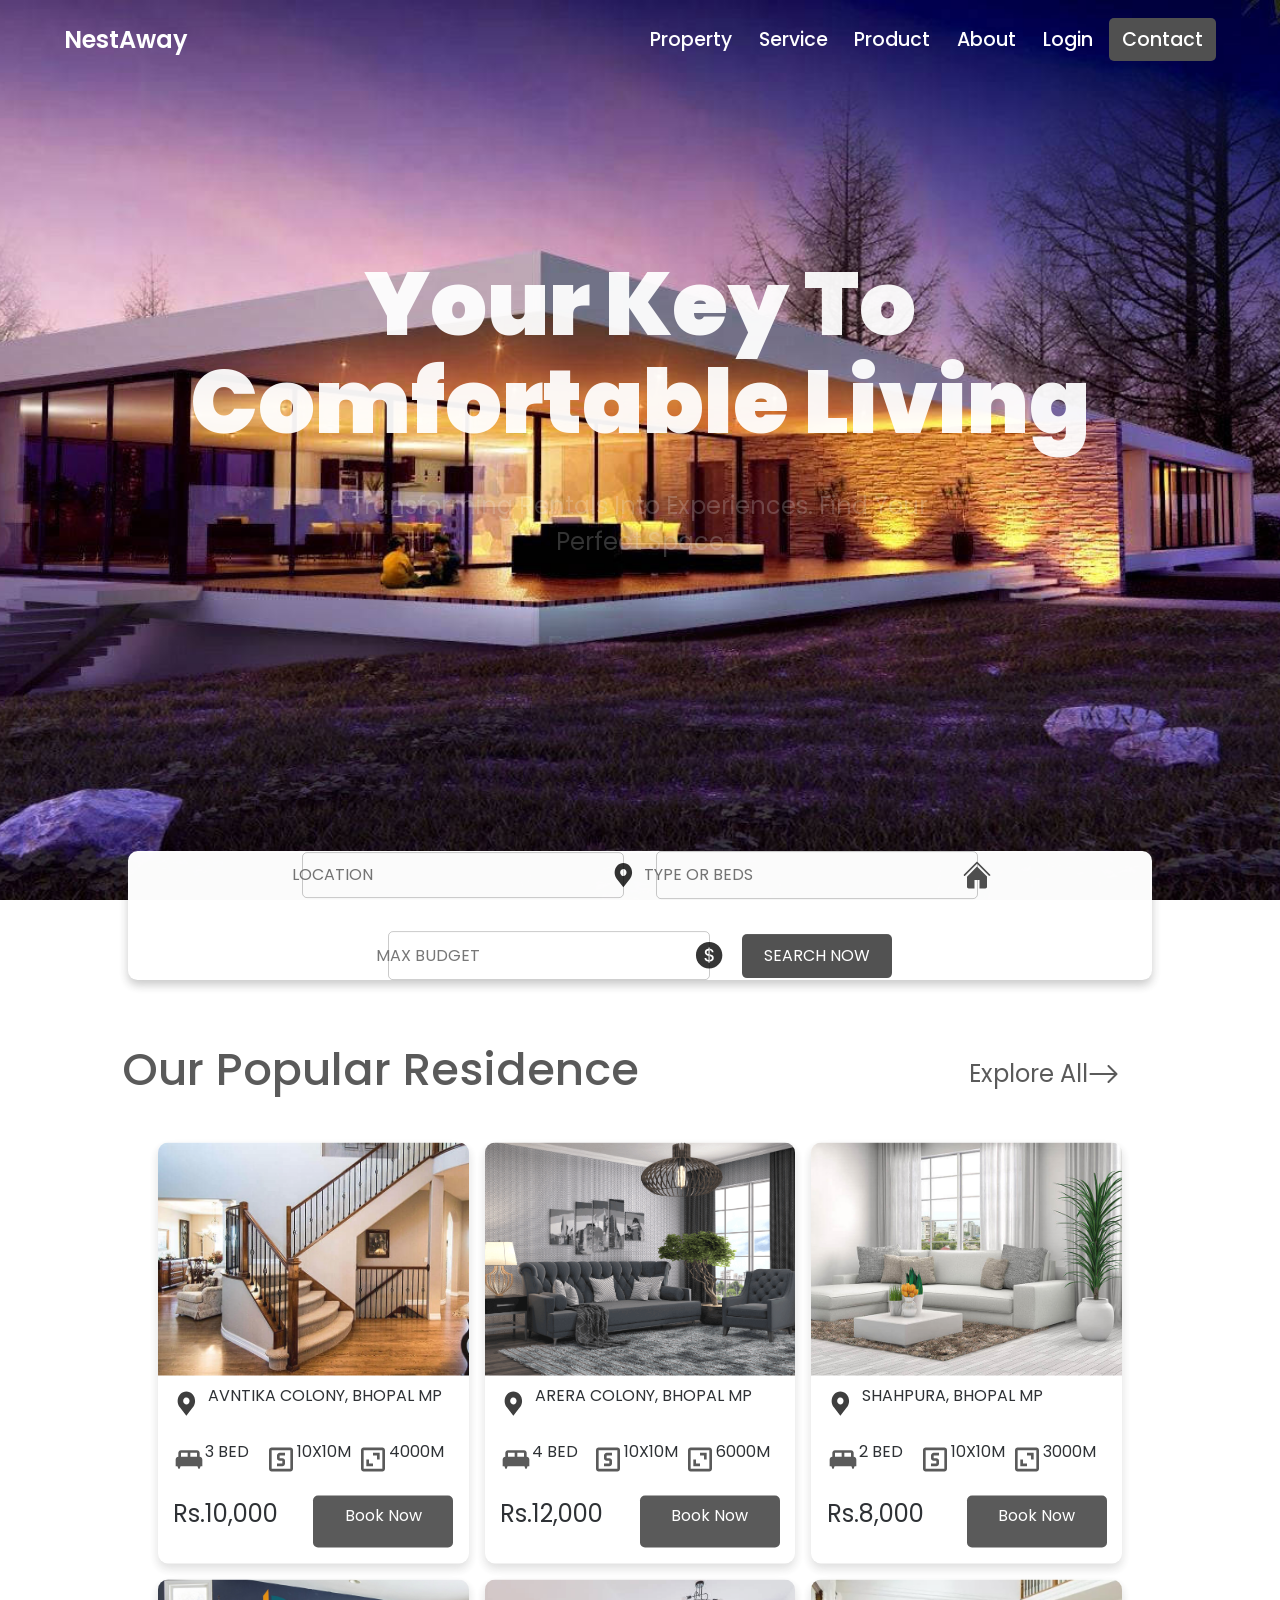
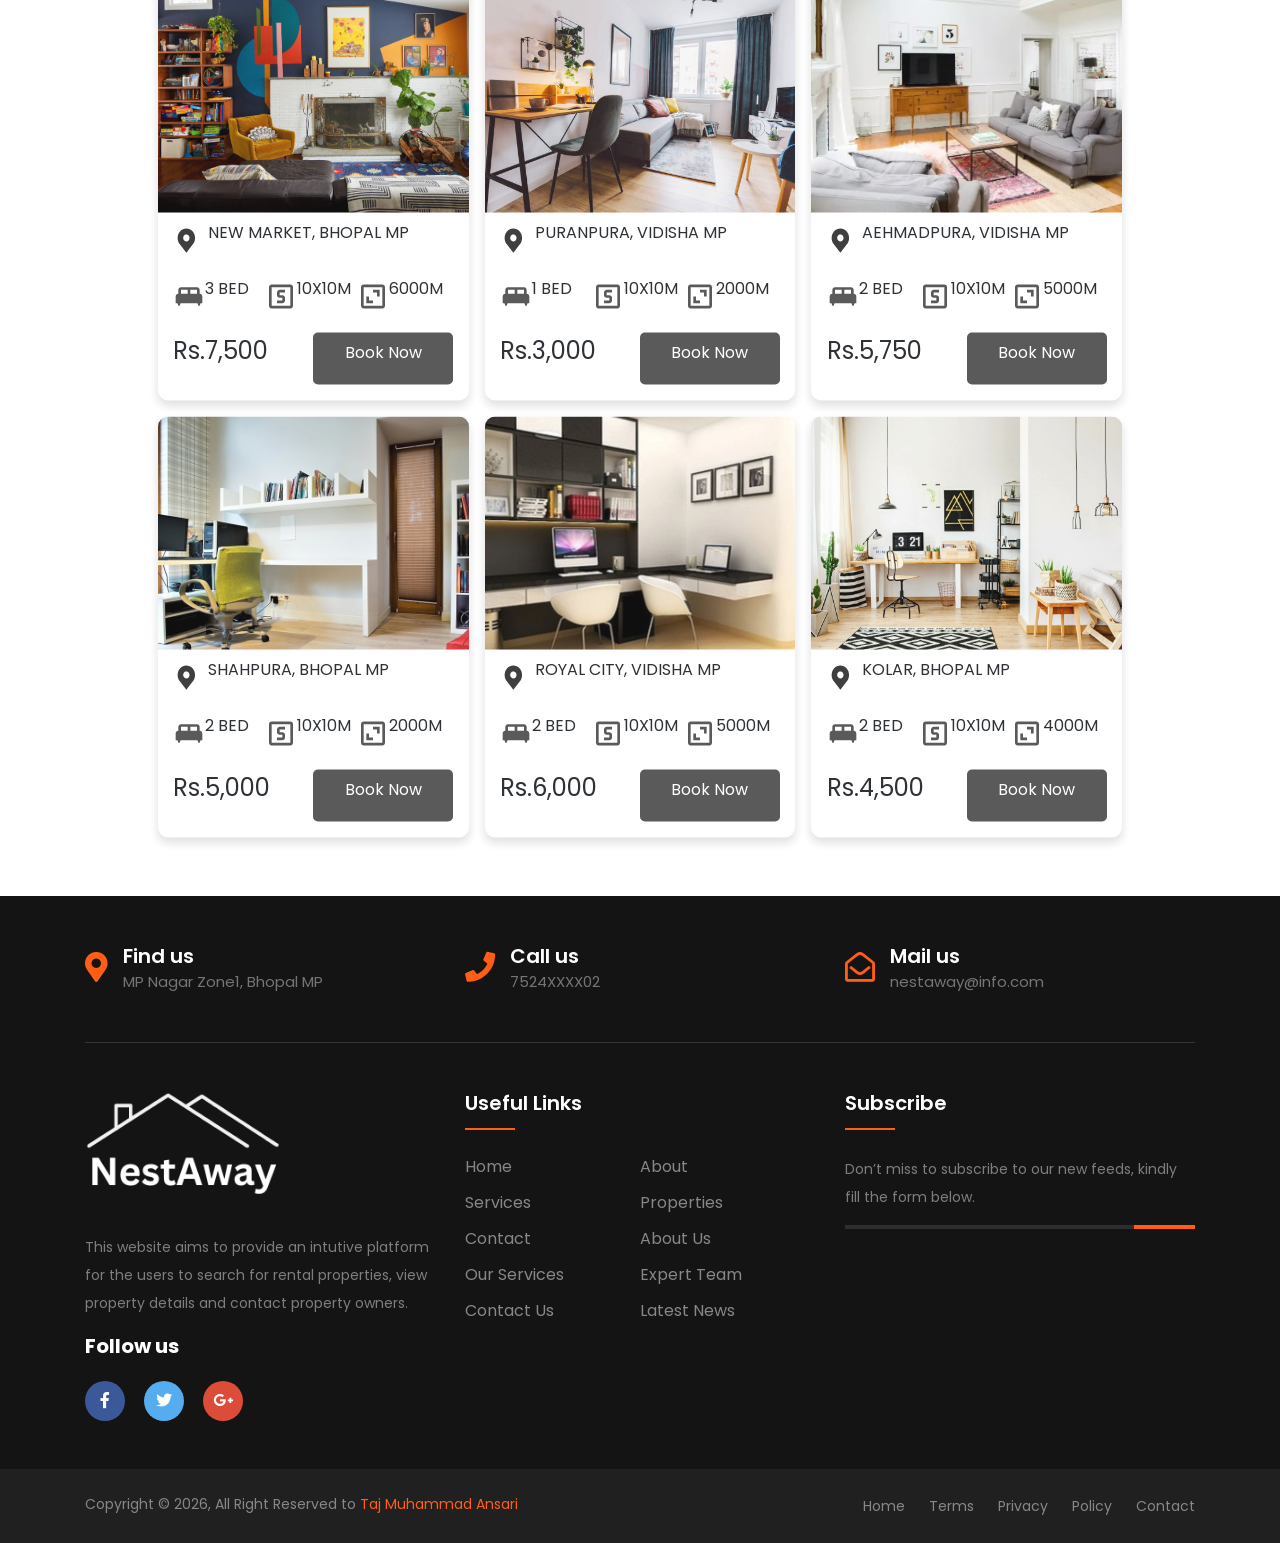
<file: index.html>
<!DOCTYPE html>
<html lang="en">

<head>
    <meta charset="UTF-8">
    <meta http-equiv="X-UA-Compatible" content="IE=edge">
    <meta name="viewport" content="width=device-width, initial-scale=1.0">
    <title>NestAway Home Rent</title>
    <link rel="icon" href="./images/NESTAWAY.png">
    <!-- custom css link  -->
	<link rel="stylesheet" href="https://maxcdn.bootstrapcdn.com/bootstrap/4.1.3/css/bootstrap.min.css">
	<link rel="stylesheet" href="https://use.fontawesome.com/releases/v5.6.3/css/all.css" integrity="sha384-UHRtZLI+pbxtHCWp1t77Bi1L4ZtiqrqD80Kn4Z8NTSRyMA2Fd33n5dQ8lWUE00s/" crossorigin="anonymous">
	
    <link rel="stylesheet" href="./style.css">
    <link rel="stylesheet" href="./media.css">
    <!-- custom css link  -->
</head>

<body>
    <!-- navbar  -->
    <nav class="navbar">
        <div class="container1">
            <div class="logo">
                NestAway
            </div>

            <ul class="nav-list ">
                <li><a href="#product" class="list-item">Property</a></li>
                <li><a href="#product" class="list-item">Service</a></li>
                <li><a href="#product" class="list-item">Product</a></li>
                <li><a href="#aboutus" class="list-item">About</a></li>
                <li><a href="./login.html" class="list-item login ">Login</a>
                <li><a href="#contact" class="list-item contact ">Contact</a>
                </li>
            </ul>

            <div class="mobile-menu" onclick="showMenu()">
                <div class="line line1 "></div>
                <div class="line line2 "></div>
                <div class="line line3 "></div>
            </div>
        </div>
    </nav>
    <!-- navbar  -->

    <!-- header  -->
    <section class="header">
        <div class="container">
            <div class="header-info">
                <h1 class="header-headline">your key to comfortable living </h1>
                <p class="header-subtitle">
                     transforming rentals into experiences.
                           find your perfect space
                </p>

                <a href="#product" class="cta">Explore Now</a>
            </div>
        </div>
    </section>
    <!-- header  -->

    <!-- search box -->
    <form id="propertySearchForm">
        <div class="container">
            <div class="input">
                <input id="locationSearch" type="text" placeholder="location" aria-label="Search by location">
                <img src="./images/location.svg" alt="">
            </div>
            <div class="input">
                <input id="typeSearch" type="text" placeholder="type or beds" aria-label="Search by property type or beds">
                <img src="./images/home1.svg" alt="" id="">
            </div>
            <div class="input">
                <input id="budgetSearch" type="number" min="0" placeholder="max budget" aria-label="Maximum budget">
                <img src="./images/money.svg" alt="">
            </div>
            <div class="input search">
                <input type="submit" value="search now">

            </div>
        </div>
    </form>
    <!-- search box -->

    <!-- product  -->
    <section id="product">
        <div class="product-info">
            <h2 class="product-title">
                our Popular Residence
            </h2>

            <a href="#product" class="product-btn">
                Explore All
                <img src="./images/arrow.svg" alt="">
            </a>
        </div>
        <div class="container">
            <div class="product-card">
                <img src="./images/property-3.jpg" alt="" class="product-img" >
                <div class="card-info">

                    <div class="card-info-content">
                        <img src="./images/location.svg" alt="">
                        <p class="loaction-name">avntika colony, bhopal MP</p>
                    </div>
                    <div class="card-info-content">
                        <div class="content">
                            <img src="./images/bed.svg" alt="">
                            <p>3 Bed</p>
                        </div>
                        <div class="content">
                            <img src="./images/size.svg" alt="">
                            <p>10x10m</p>
                        </div>
                        <div class="content">
                            <img src="./images/area.svg" alt="">
                            <p>4000M</p>
                        </div>
                    </div>
                    <div class="price">
                        <p>Rs.10000</p>
                        <a href="./inform.html" class="booking-btn">Book Now</a>
                    </div>

                </div>
            </div>
            <div class="product-card">
                <img src="./images/blog-1.png" alt="" class="product-img" width="400px">
                <div class="card-info">

                    <div class="card-info-content">
                        <img src="./images/location.svg" alt="">
                        <p class="loaction-name">arera colony, bhopal MP</p>
                    </div>
                    <div class="card-info-content">
                        <div class="content">
                            <img src="./images/bed.svg" alt="">
                            <p>4 Bed</p>
                        </div>
                        <div class="content">
                            <img src="./images/size.svg" alt="">
                            <p>10x10m</p>
                        </div>
                        <div class="content">
                            <img src="./images/area.svg" alt="">
                            <p>6000M</p>
                        </div>
                    </div>
                    <div class="price">
                        <p>Rs.12000</p>
                        <a href="./inform.html" class="booking-btn">Book Now</a>
                    </div>

                </div>
            </div>
           
            <div class="product-card">
                <img src="./images/about-banner-2.jpg" alt="" class="product-img">
                <div class="card-info">

                    <div class="card-info-content">
                        <img src="./images/location.svg" alt=""> 
                        <p class="loaction-name">shahpura, bhopal MP
                    </div>
                    <div class="card-info-content">
                        <div class="content">
                            <img src="./images/bed.svg" alt="">
                            <p>2 Bed</p>
                        </div>
                        <div class="content">
                            <img src="./images/size.svg" alt="">
                            <p>10x10m</p>
                        </div>
                        <div class="content">
                            <img src="./images/area.svg" alt="">
                            <p>3000M</p>
                        </div>
                    </div>
                    <div class="price">
                        <p>Rs.8000</p>
                        <a href="./inform.html" class="booking-btn">Book Now</a>
                    </div>

                </div>
            </div>
            <div class="product-card">
                <img src="./images/rooms2.jpg" alt="" class="product-img">
                <div class="card-info">

                    <div class="card-info-content">
                        <img src="./images/location.svg" alt="">
                        <p class="loaction-name">New Market, Bhopal MP</p>
                    </div>
                    <div class="card-info-content">
                        <div class="content">
                            <img src="./images/bed.svg" alt="">
                            <p>3 Bed</p>
                        </div>
                        <div class="content">
                            <img src="./images/size.svg" alt="">
                            <p>10x10m</p>
                        </div>
                        <div class="content">
                            <img src="./images/area.svg" alt="">
                            <p>6000M</p>
                        </div>
                    </div>
                    <div class="price">
                        <p>Rs.7500</p>
                        <a href="./inform.html" class="booking-btn">Book Now</a>
                    </div>

                </div>
            </div>
            <div class="product-card">
                <img src="./images/room1.jpg" alt="" class="product-img">
                <div class="card-info">

                    <div class="card-info-content">
                        <img src="./images/location.svg" alt="">
                        <p class="loaction-name">puranpura, vidisha MP</p>
                    </div>
                    <div class="card-info-content">
                        <div class="content">
                            <img src="./images/bed.svg" alt="">
                            <p>1 Bed</p>
                        </div>
                        <div class="content">
                            <img src="./images/size.svg" alt="">
                            <p>10x10m</p>
                        </div>
                        <div class="content">
                            <img src="./images/area.svg" alt="">
                            <p>2000M</p>
                        </div>
                    </div>
                    <div class="price">
                        <p>Rs.3000</p>
                        <a href="./inform.html" class="booking-btn">Book Now</a>
                    </div>

                </div>
            </div>
            <div class="product-card">
                <img src="./images/family-room.jpg" alt="" class="product-img" >
                <div class="card-info">

                    <div class="card-info-content">
                        <img src="./images/location.svg" alt="">
                        <p class="loaction-name">aehmadpura, vidisha MP</p>
                    </div>
                    <div class="card-info-content">
                        <div class="content">
                            <img src="./images/bed.svg" alt="">
                            <p>2 Bed</p>
                        </div>
                        <div class="content">
                            <img src="./images/size.svg" alt="">
                            <p>10x10m</p>
                        </div>
                        <div class="content">
                            <img src="./images/area.svg" alt="">
                            <p>5000M</p>
                        </div>
                    </div>
                    <div class="price">
                        <p>Rs.5750</p>
                        <a href="./inform.html" class="booking-btn">Book Now</a>
                    </div>

                </div>
            </div>
            <div class="product-card">
                <img src="./images/sroom.jpg" alt="" class="product-img">
                <div class="card-info">

                    <div class="card-info-content">
                        <img src="./images/location.svg" alt="">
                        <p class="loaction-name">Shahpura, Bhopal MP</p>
                    </div>
                    <div class="card-info-content">
                        <div class="content">
                            <img src="./images/bed.svg" alt="">
                            <p>2 Bed</p>
                        </div>
                        <div class="content">
                            <img src="./images/size.svg" alt="">
                            <p>10x10m</p>
                        </div>
                        <div class="content">
                            <img src="./images/area.svg" alt="">
                            <p>2000M</p>
                        </div>
                    </div>
                    <div class="price">
                        <p>Rs.5000</p>
                        <a href="./inform.html" class="booking-btn">Book Now</a>
                    </div>

                </div>
            </div>
            <div class="product-card">
                <img src="./images/sroom1.jpg" alt="" class="product-img" width="400px">
                <div class="card-info">

                    <div class="card-info-content">
                        <img src="./images/location.svg" alt="">
                        <p class="loaction-name">Royal City, Vidisha MP</p>
                    </div>
                    <div class="card-info-content">
                        <div class="content">
                            <img src="./images/bed.svg" alt="">
                            <p>2 Bed</p>
                        </div>
                        <div class="content">
                            <img src="./images/size.svg" alt="">
                            <p>10x10m</p>
                        </div>
                        <div class="content">
                            <img src="./images/area.svg" alt="">
                            <p>5000M</p>
                        </div>
                    </div>
                    <div class="price">
                        <p>Rs.6000</p>
                        <a href="./inform.html" class="booking-btn">Book Now</a>
                    </div>

                </div>
            </div>
            <div class="product-card">
                <img src="./images/sroom4.jpg" alt="" class="product-img" >
                <div class="card-info">

                    <div class="card-info-content">
                        <img src="./images/location.svg" alt="">
                        <p class="loaction-name">Kolar, Bhopal MP</p>
                    </div>
                    <div class="card-info-content">
                        <div class="content">
                            <img src="./images/bed.svg" alt="">
                            <p>2 Bed</p>
                        </div>
                        <div class="content">
                            <img src="./images/size.svg" alt="">
                            <p>10x10m</p>
                        </div>
                        <div class="content">
                            <img src="./images/area.svg" alt="">
                            <p>4000M</p>
                        </div>
                    </div>
                    <div class="price">
                        <p>Rs.4500</p>
                        <a href="./inform.html" class="booking-btn">Book Now</a>
                    </div>

                </div>
            </div>
        </div>

        
    </section>

	<footer class="footer-section" id="contact">
        <div class="container">
            <div class="footer-cta pt-5 pb-5">
                <div class="row">
                    <div class="col-xl-4 col-md-4 mb-30">
                        <div class="single-cta">
                            <i class="fas fa-map-marker-alt"></i>
                            <div class="cta-text">
                                <h4>Find us</h4>
                                <span>MP Nagar Zone1, Bhopal MP</span>
                            </div>
                        </div>
                    </div>
                    <div class="col-xl-4 col-md-4 mb-30">
                        <div class="single-cta">
                            <i class="fas fa-phone"></i>
                            <div class="cta-text">
                                <h4>Call us</h4>
                                <span>7524XXXX02</span>
                            </div>
                        </div>
                    </div>
                    <div class="col-xl-4 col-md-4 mb-30">
                        <div class="single-cta">
                            <i class="far fa-envelope-open"></i>
                            <div class="cta-text">
                                <h4>Mail us</h4>
                                <span>nestaway@info.com</span>
                            </div>
                        </div>
                    </div>
                </div>
            </div>
            <div class="footer-content pt-5 pb-5">
                <div class="row">
                    <div class="col-xl-4 col-lg-4 mb-50">
                        <div class="footer-widget">
                            <div class="footer-logo">
                                <a href="index.html"><img src="./images/NESTAWAY.png" class="img-fluid" alt="logo" width="300px"></a>
                            </div>
                            <div class="footer-text">
                                <p>This website aims to provide an intutive platform for the users to search for rental properties, 
								view property details and contact property owners.</p>
                            </div>
                            <div class="footer-social-icon">
                                <span>Follow us</span>
                                <a href="#"><i class="fab fa-facebook-f facebook-bg"></i></a>
                                <a href="#"><i class="fab fa-twitter twitter-bg"></i></a>
                                <a href="#"><i class="fab fa-google-plus-g google-bg"></i></a>
                            </div>
                        </div>
                    </div>
                    <div class="col-xl-4 col-lg-4 col-md-6 mb-30">
                        <div class="footer-widget">
                            <div class="footer-widget-heading">
                                <h3>Useful Links</h3>
                            </div>
                            <ul>
                                <li><a href="./index.html">Home</a></li>
                                <li><a href="#aboutus">About</a></li>
                                <li><a href="#product">Services</a></li>
                                <li><a href="#product">Properties</a></li>
                                <li><a href="#contact">Contact</a></li>
                                <li><a href="#aboutus">About us</a></li>
                                <li><a href="#product">Our Services</a></li>
                                <li><a href="#">Expert Team</a></li>
                                <li><a href="#contact">Contact us</a></li>
                                <li><a href="#">Latest News</a></li>
                            </ul>
                        </div>
                    </div>
                    <div class="col-xl-4 col-lg-4 col-md-6 mb-50">
                        <div class="footer-widget">
                            <div class="footer-widget-heading">
                                <h3>Subscribe</h3>
                            </div>
                            <div class="footer-text mb-25">
                                <p>Don’t miss to subscribe to our new feeds, kindly fill the form below.</p>
                            </div>
                            <div class="subscribe-form">
                                <form id="subscribeForm">
                                    <input id="subscribeEmail" type="email" placeholder="Email Address" required>
                                    <button><i class="fab fa-telegram-plane"></i></button>
                                </form>
                            </div>
                        </div>
                    </div>
                </div>
            </div>
        </div>
        <div class="copyright-area">
            <div class="container">
                <div class="row">
                    <div class="col-xl-6 col-lg-6 text-center text-lg-left">
                        <div class="copyright-text">
                            <p>Copyright &copy; 2026, All Right Reserved to <a href="https://github.com/Tajmuhammad08">Taj Muhammad Ansari</a></p>
                        </div>
                    </div>
                    <div class="col-xl-6 col-lg-6 d-none d-lg-block text-right">
                        <div class="footer-menu">
                            <ul>
                                <li><a href="./index.html">Home</a></li>
                                <li><a href="#">Terms</a></li>
                                <li><a href="#">Privacy</a></li>
                                <li><a href="#">Policy</a></li>
                                <li><a href="#contact">Contact</a></li>
                            </ul>
                        </div>
                    </div>
                </div>
            </div>
        </div>
    </footer>
    <!-- product  -->

    <!-- gsap link  -->
    <script src="https://cdnjs.cloudflare.com/ajax/libs/gsap/3.10.4/gsap.min.js" integrity="sha512-VEBjfxWUOyzl0bAwh4gdLEaQyDYPvLrZql3pw1ifgb6fhEvZl9iDDehwHZ+dsMzA0Jfww8Xt7COSZuJ/slxc4Q==" crossorigin="anonymous" referrerpolicy="no-referrer"></script>

    <!-- gsap link  -->

    <script src="./properties.js"></script>
    <script src="./app.js"></script>
</body>

</html>
</file>
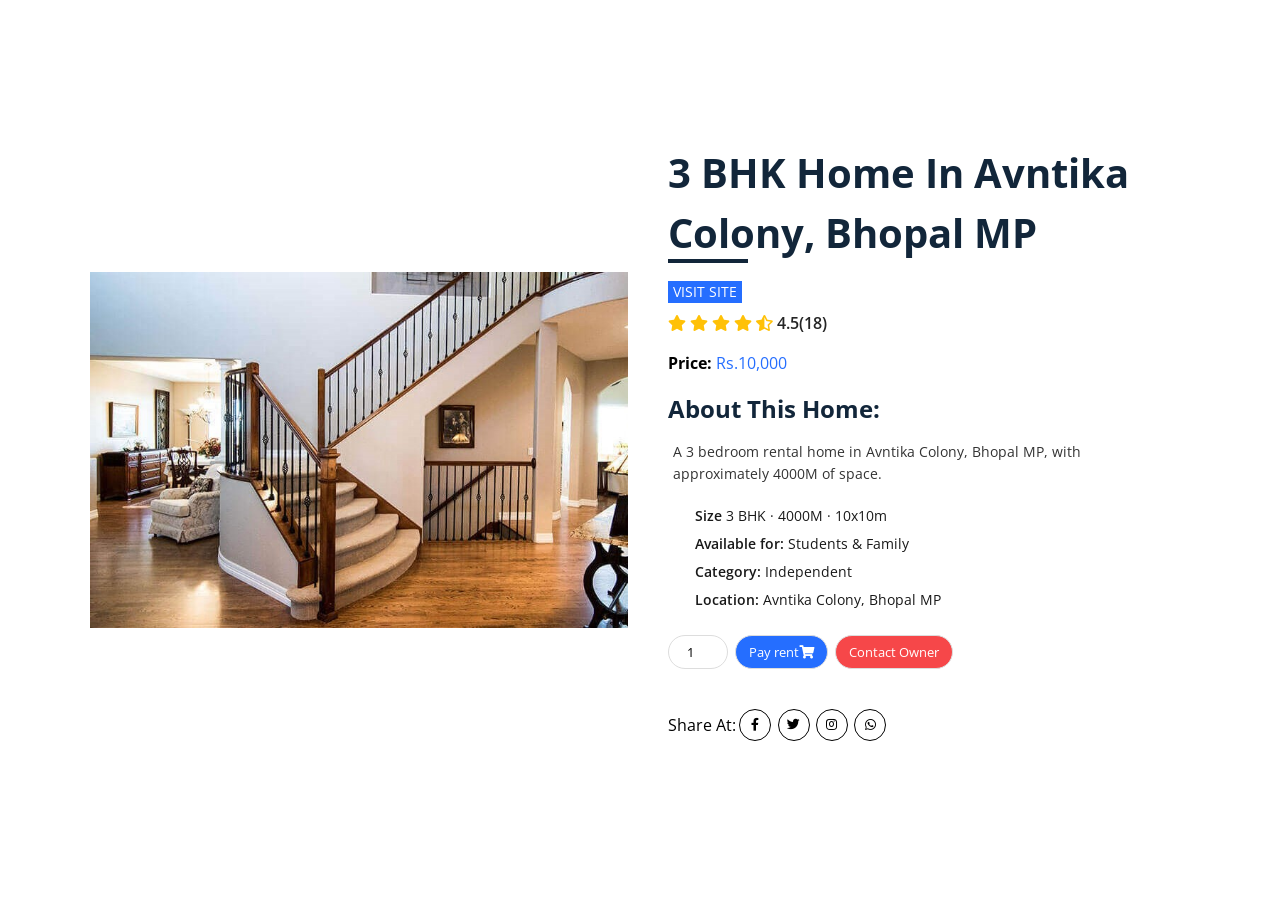
<file: inform.html>
<!DOCTYPE html>
<html lang="en">
<head>
    <meta charset="UTF-8">
    <meta name="viewport" content="width=device-width, initial-scale=1.0">
    <link rel="stylesheet" href="https://use.fontawesome.com/releases/v5.6.3/css/all.css" integrity="sha384-UHRtZLI+pbxtHCWp1t77Bi1L4ZtiqrqD80Kn4Z8NTSRyMA2Fd33n5dQ8lWUE00s/" crossorigin="anonymous">
    <link rel="stylesheet" href="./styling.css">
    <link rel="icon" href="./images/NESTAWAY.png">
    <title>Room details</title>
</head>
<body>
    <div class = "card-wrapper">
        <div class = "card">
          <!-- card left -->
          <div class = "product-imgs">
            <div class = "img-display">
              <div class = "img-showcase">
                <img id="propertyImage" src = "./images/property-3.jpg" alt = "Rental property">
              </div>
            </div>
          </div>
          <!-- card right -->
          <div class = "product-content">
            <h2 class = "product-title" id="propertyTitle">Your Private Space</h2>
            <a href = "./index.html" class = "product-link">visit site</a>
            <div class = "product-rating">
              <i class = "fas fa-star"></i>
              <i class = "fas fa-star"></i>
              <i class = "fas fa-star"></i>
              <i class = "fas fa-star"></i>
              <i class = "fas fa-star-half-alt"></i>
              <span>4.5(18)</span>
            </div>
      
            <div class = "product-price">
              
              <p class = "price">Price: <span id="propertyPrice">Rs.7500</span></p>
            </div>
      
            <div class = "product-detail">
              <h2>about this home: </h2>
              <p id="propertyDescription">A comfortable rental home with convenient access to local shops and neighborhood services.</p>
              <ul>
                <li>Size <span id="propertyBeds">3 BHK</span></li>
                <li>Available for: <span>Students & Family</span></li>
                <li>Category: <span>Independent</span></li>
                <li>Location: <span id="propertyLocation">New Market, Bhopal MP</span></li>
               
              </ul>
            </div>
      
            <div class = "purchase-info">
              <input type = "number" min = "0" value = "1" max="8">
              <button type = "button" class = "btn" id="payRentButton">
                Pay rent<i class = "fas fa-shopping-cart"></i>
              </button>
              <button type="button" class="btn" id="contactOwnerButton">Contact Owner</button>
            </div>
      
            <div class = "social-links">
              <p>Share At: </p>
              <a href = "#">
                <i class = "fab fa-facebook-f"></i>
              </a>
              <a href = "#">
                <i class = "fab fa-twitter"></i>
              </a>
              <a href = "#">
                <i class = "fab fa-instagram"></i>
              </a>
              <a href = "#">
                <i class = "fab fa-whatsapp"></i>
              </a>
             
            </div>
          </div>
        </div>
      </div>
      <script src="./properties.js"></script>
      <script src="./property-details.js"></script>
      <script src="./sc.js"></script>
      <script>
        document.getElementById('payRentButton').addEventListener('click', () => {
          alert('Payment is not connected in this front-end demo. A payment gateway and backend are required.');
        });
        document.getElementById('contactOwnerButton').addEventListener('click', () => {
          window.location.href = './index.html#contact';
        });
      </script>
</body>
</html>
</file>
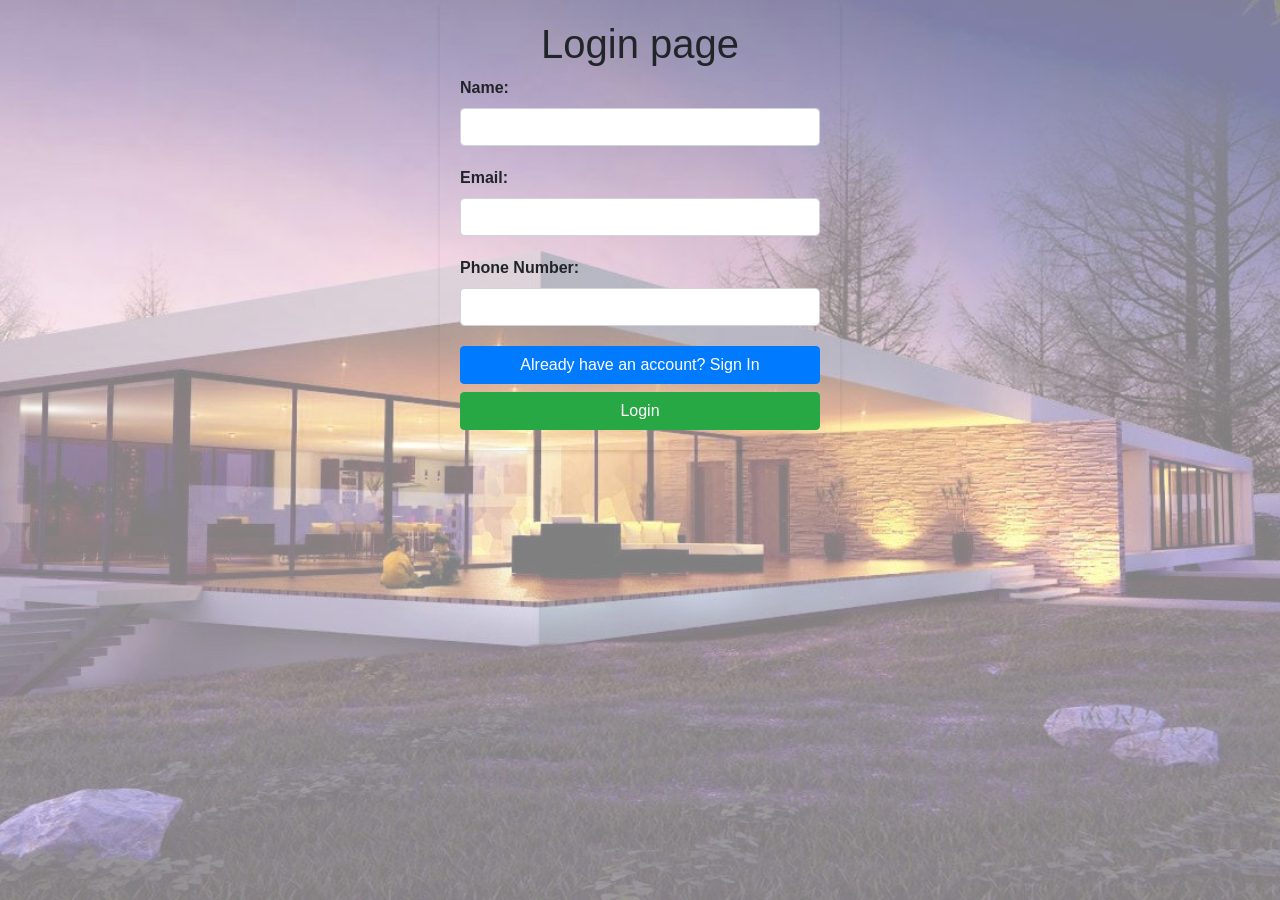
<file: login.html>
<!DOCTYPE html>
<html lang="en">
<head>
    <meta charset="UTF-8">
    <meta name="viewport" content="width=device-width, initial-scale=1.0">
    <title>Login Page</title>
    <link rel="icon" href="./images/NESTAWAY.png">
    <!-- Include Bootstrap CSS -->
    <link rel="stylesheet" href="https://stackpath.bootstrapcdn.com/bootstrap/4.5.2/css/bootstrap.min.css">
    <!-- Custom CSS -->
    <style>
        body {
            background-size: cover;
            background-position: center;

            background-repeat: no-repeat;
        }
        body::after {
            content: "";
            background: url(./images/5c1cbaf96bcec-wallpaper-preview.jpg);
            opacity: 0.5; /* Adjust the opacity value (0 to 1) */
            background-image: url(./images/moroom.jpg);
            background-size: cover;
            background-position: center;

            background-repeat: no-repeat;
            top: 0;
            left: 0;
            bottom: 0;
            right: 0;
            position: absolute;
            z-index: -1;
        }
        input,label{
            font-weight: bolder;
        }
        .container {
            max-width: 400px;
            margin: 0 auto;
            padding: 20px;
            border-radius: 8px;
            box-shadow: 0 2px 4px rgba(0, 0, 0, 0.1);
        }
        .form-group {
            margin-bottom: 20px;
        }
    </style>
</head>
<body class="header">
    <div class="container">
        <h1 class="text-center">Login page </h1>
        <form  id="loginForm">
            <div class="form-group">
                <label for="name">Name:</label>
                
                <input type="text" id="name" class="form-control" name="name" required>
            </div>
            <div class="form-group">
                <label for="email">Email:</label>
                <input type="email" id="email" class="form-control" name="email" required>
            </div>
            <div class="form-group">
                <label for="phone">Phone Number:</label>
                <input type="tel" id="phone" class="form-control" name="phone" pattern="[0-9]{10}" required>
            </div>
            <button type="button" id="showSignInButton" class="btn btn-primary btn-block">Already have an account? Sign In</button>
            <button type="submit" class="btn btn-success btn-block">Login</button>
        </form>

        <!-- Sign-in form (initially hidden) -->
        <form id="signInForm" style="display: none;">
            <div class="form-group">
                <label for="signInEmail">Email:</label>
                <input type="email" id="signInEmail" class="form-control" name="signInEmail" required>
            </div>
            <div class="form-group">
                <label for="signInPassword">Password:</label>
                <input type="password" id="signInPassword" class="form-control" name="signInPassword" required>
            </div>
            <button type="submit" class="btn btn-success btn-block">Sign In</button>       
             <button type="button" id="showSignUpButton" class="btn btn-primary btn-block">Create new account</button>
             <button type="button" id="forgotButton" class="btn btn-link btn-block">Forgot Password?</button>


        </form>
    </div>

    <!-- Include Bootstrap JS (optional) -->
    <script src="https://code.jquery.com/jquery-3.5.1.slim.min.js"></script>
    <script src="https://cdn.jsdelivr.net/npm/@popperjs/core@2.11.6/dist/umd/popper.min.js"></script>
    <script src="https://stackpath.bootstrapcdn.com/bootstrap/4.5.2/js/bootstrap.min.js"></script>

    <script>
        const loginForm = document.getElementById('loginForm');
        const signInForm = document.getElementById('signInForm');
        const showSignInButton = document.getElementById('showSignInButton');
        const showSignUpButton = document.getElementById('showSignUpButton');
        const forgotButton = document.getElementById('forgotButton');

        function showForm(formToShow) {
            loginForm.style.display = formToShow === 'signup' ? 'block' : 'none';
            signInForm.style.display = formToShow === 'signin' ? 'block' : 'none';
        }

        showSignInButton.addEventListener('click', () => showForm('signin'));
        showSignUpButton.addEventListener('click', () => showForm('signup'));

        loginForm.addEventListener('submit', (event) => {
            event.preventDefault();
            const user = {
                name: document.getElementById('name').value.trim(),
                email: document.getElementById('email').value.trim(),
                phone: document.getElementById('phone').value.trim()
            };
            localStorage.setItem('nestawayDemoUser', JSON.stringify(user));
            alert('Demo account created successfully. You can now sign in.');
            document.getElementById('signInEmail').value = user.email;
            showForm('signin');
        });

        signInForm.addEventListener('submit', (event) => {
            event.preventDefault();
            const savedUser = JSON.parse(localStorage.getItem('nestawayDemoUser') || 'null');
            const email = document.getElementById('signInEmail').value.trim();

            if (savedUser && savedUser.email.toLowerCase() === email.toLowerCase()) {
                alert(`Welcome back, ${savedUser.name}!`);
                window.location.href = './index.html';
            } else {
                alert('Demo account not found. Please create an account first.');
            }
        });

        forgotButton.addEventListener('click', () => {
            alert('This is a front-end demo. Password reset requires a backend authentication service.');
        });
    </script>
    
</body>
</html>
</file>
<file: style.css>
/* google font  */
@import url('https://fonts.googleapis.com/css2?family=Poppins:wght@200;300;400;500;700&display=swap');
/* google font  */

/*
  2. Remove default margin
*/
* {
    margin: 0;
    box-sizing: border-box;
}

/*
    3. Allow percentage-based heights in the application
  */
html,
body {
    height: 100%;
    font-family: 'Poppins', sans-serif;
    font-size: 16px;
    scroll-behavior: smooth;

}

/*
    Typographic tweaks!
    4. Add accessible line-height
    5. Improve text rendering
  */
body {
    line-height: 1.5;
    -webkit-font-smoothing: antialiased;
   

}

/*
    6. Improve media defaults
  */
img,
picture,
video,
canvas,
svg {
    display: block;
    max-width: 100%;
}

/*
    7. Remove built-in form typography styles
  */
input,
button,
textarea,
select {
    font: inherit;
}

/*
    8. Avoid text overflows
  */
p,
h1,
h2,
h3,
h4,
h5,
h6 {
    overflow-wrap: break-word;
}

li {
    list-style: none;
}

a {
    text-decoration: none;
    color: inherit;
}

/* navbar style  */
nav {
    width: 100%;
    max-width: 1980px;
    position: absolute;
    inset: 0 0 100% 0;
    z-index: 999;

}

nav .container1 {
    width: 90vw;
    margin: 0 auto;
    min-height: 80px;
    background-color: transparent;
    display: flex;
    justify-content: space-between;
    align-items: center;
}

.logo {
    font-weight: 600;
    font-size: 1.5rem;
    color: #fff;
}

.nav-list {
    flex-basis: 50%;
    display: flex;
    justify-content: space-between;
    align-items: center;
    z-index: 99;
}
.list-item:hover{
background-color: red;
}
.list-item {
    color: #fff;
    font-size: 1.2rem;
    font-weight: 500;
    transition: opacity 300ms ease;
    padding: 10px;
}

.list-item:hover {
    opacity: 0.8;
    background-color: transparent;
}

.contact {
    background-color: #505050;
    padding: 0.5rem 0.8rem;
    border-radius: 5px;
}


.mobile-menu{
    display: none;
}
/* navbar style  */

.header {
    width: 100%;
    max-width: 1980px;
    background-image: url(./images/moroom.jpg);
    height: 100vh;
    background-size: cover;
    background-position: center;
    background-repeat: no-repeat;
    z-index: 2;

}

.header .container {
    width: 90%;
    margin: 0 auto;
    display: flex;
    justify-content: space-between;
    align-items: center;
    height: 100%;
}

.header-info {
    width: 90%;
    margin-inline: auto;
    display: flex;
    justify-content: center;
    align-items: center;
    flex-direction: column;
    height: 100%;
    z-index: 2;

}

.header-headline {
    font-size: clamp(2.5rem, 7vw, 6rem);
    text-align: center;
    font-weight: 900;
    line-height: 110%;
    text-transform: capitalize;
    color: white;
    padding-block: 1rem;
}

.header-subtitle {
    font-size: 1.5rem;
    width: 60%;
    text-align: center;
    color: #f1f1f1;
    text-transform: capitalize;
    padding-bottom: 2rem;
}

.cta {
      background-color: #505050;
    color: #fff;
    text-align: center;
    padding: 0.8rem 1rem;
    border-radius: 5px;
    font-size: 2rem;
}

form {
    max-width: 1980px;
    width: 100%;
    margin-top: -50px;
}

form .container {
    width: 80%;
    margin-inline: auto;
    background-color: #fff;
    box-shadow: 0px 5px 10px rgba(80, 80, 80, 0.30);
    display: flex;
    justify-content: center;
    flex-wrap: wrap;
    align-items: center;
    min-height: 100px;
    gap: 2rem;
    border-radius: 0.6rem;
}

.input {
    flex-basis: 22%;
    background-color: transparent;
    height: 100%;
    display: flex;
    justify-content: center;
    align-items: center;
    border: 0.3px solid rgba(80, 80, 80, .30);
    padding: 0.5rem 0;
    border-radius: 5px;
}

.input input {
    outline: 0;
    border: 0;
    background-color: transparent;
    text-transform: uppercase;
    font-size: 1rem;

}

.search {
    background-color: #505050;
    flex-basis: 15%;
    border-radius: 5px;
    cursor: pointer;
    transition: opacity 300ms;

}

.search>* {
    color: #fff;
    text-transform: uppercase;
    cursor: pointer;

}

.search:hover {
    opacity: 0.8;
}


/* product  */
#product {
    width: 100%;
    max-width: 1980px;
    padding-block: 4rem;
}

.product-info {
    width: 80%;
    margin: 0 auto;
    display: flex;
    justify-content: space-between;
    padding-bottom: 2rem;
}

.product-info .product-title {
    font-size: 2.8rem;
    font-weight: 500;
    text-transform: capitalize;
    color: #505050;
    width: 70%;
}

.product-btn {
    background-color: transparent;
    color: #505050;
    font-size: 1.5rem;
    display: flex;
    width: 20%;
    justify-content: center;
    align-items: center;
    min-height: 20px;
    transition: color 300ms;
}

.product-btn:hover {
    color: #000;
}

#product .container {
    width: 90%;
    margin-inline: auto;
    display: flex;
    justify-content: center;
    align-items: center;
    flex-wrap: wrap;
    gap: 1rem;
}

.product-card {
    flex-basis: 28%;
    /* background-color: royalblue; */
    border-radius: 10px;
    display: flex;
    justify-content: center;
    align-items: flex-start;
    flex-direction: column;
    /* border: 0.5px solid rgba(80, 80, 80, 0.30); */
    box-shadow: 0px 5px 10px rgba(80, 80, 80, 0.20);
    padding-bottom: 1rem;
    overflow: hidden;

}

.product-card:hover .product-img{
    transform: scale(1.035);
}

.product-img {
    flex-basis: 100%;
    width: 100%;
    aspect-ratio: 4 / 3;
    object-fit: cover;
    transition:  300ms ease;
}

.card-info {
    display: flex;
    justify-content: center;
    align-items: center;

    flex-direction: column;
    /* background-color: red; */
    width: 100%;
    gap: 1rem;
    padding-top: 0.5rem;
}

.card-info-content {
    display: flex;
    text-transform: uppercase;
    min-height: 20px;
    justify-self: center;
    align-items: center;
    gap: 0.5rem;
    /* background-color: yellow; */
    width: 90%;
    margin-inline: auto;

}

.content {
    flex-basis: 30%;
    display: flex;
    justify-content: start;
    min-height: 20px;
    align-items: center;
}

.content p {
    font-size: 1rem;
}

.price {
    display: flex;
    justify-content: space-between;
    width: 90%;
    margin-inline: auto;

    gap: 10px;

}

.price p {
    font-size: 1.5rem;
    flex-basis: 30%;

}

.booking-btn {
    color: #fff;
    background-color: #505050;
    flex-basis: 50%;
    padding: 0.5rem 0.5rem;
    text-align: center;
    font-size: 1rem;
    border-radius: 5px;
}


ul {
    margin: 0px;
    padding: 0px;
}
.footer-section {
  background: #151414;
  position: relative;
}
.footer-cta {
  border-bottom: 1px solid #373636;
}
.single-cta i {
  color: #ff5e14;
  font-size: 30px;
  float: left;
  margin-top: 8px;
}
.cta-text {
  padding-left: 15px;
  display: inline-block;
}
.cta-text h4 {
  color: #fff;
  font-size: 20px;
  font-weight: 600;
  margin-bottom: 2px;
}
.cta-text span {
  color: #757575;
  font-size: 15px;
}
.footer-content {
  position: relative;
  z-index: 2;
}
.footer-pattern img {
  position: absolute;
  top: 0;
  left: 0;
  height: 330px;
  background-size: cover;
  background-position: 100% 100%;
}
.footer-logo {
  margin-bottom: 30px;
}
.footer-logo img {
    max-width: 200px;
}
.footer-text p {
  margin-bottom: 14px;
  font-size: 14px;
      color: #7e7e7e;
  line-height: 28px;
}
.footer-social-icon span {
  color: #fff;
  display: block;
  font-size: 20px;
  font-weight: 700;
  font-family: 'Poppins', sans-serif;
  margin-bottom: 20px;
}
.footer-social-icon a {
  color: #fff;
  font-size: 16px;
  margin-right: 15px;
}
.footer-social-icon i {
  height: 40px;
  width: 40px;
  text-align: center;
  line-height: 38px;
  border-radius: 50%;
}
.facebook-bg{
  background: #3B5998;
}
.twitter-bg{
  background: #55ACEE;
}
.google-bg{
  background: #DD4B39;
}
.footer-widget-heading h3 {
  color: #fff;
  font-size: 20px;
  font-weight: 600;
  margin-bottom: 40px;
  position: relative;
}
.footer-widget-heading h3::before {
  content: "";
  position: absolute;
  left: 0;
  bottom: -15px;
  height: 2px;
  width: 50px;
  background: #ff5e14;
}
.footer-widget ul li {
  display: inline-block;
  float: left;
  width: 50%;
  margin-bottom: 12px;
}
.footer-widget ul li a:hover{
  color: #ff5e14;
}
.footer-widget ul li a {
  color: #878787;
  text-transform: capitalize;
}
.subscribe-form {
  position: relative;
  overflow: hidden;
}
.subscribe-form input {
  width: 100%;
  padding: 14px 28px;
  background: #2E2E2E;
  border: 1px solid #2E2E2E;
  color: #fff;
}
.subscribe-form button {
    position: absolute;
    right: 0;
    background: #ff5e14;
    padding: 13px 20px;
    border: 1px solid #ff5e14;
    top: 0;
}
.subscribe-form button i {
  color: #fff;
  font-size: 22px;
  transform: rotate(-6deg);
}
.copyright-area{
  background: #202020;
  padding: 25px 0;
}
.copyright-text p {
  margin: 0;
  font-size: 14px;
  color: #878787;
}
.copyright-text p a{
  color: #ff5e14;
}
.footer-menu li {
  display: inline-block;
  margin-left: 20px;
}
.footer-menu li:hover a{
  color: #ff5e14;
}
.footer-menu li a {
  font-size: 14px;
  color: #878787;
}
/* product  */


a:hover{
  text-decoration: none;
}

.navbar{
  position: absolute;
  padding: 0;
}
</file>
<file: media.css>
@media (max-width:600px) {
    .navbar {

        box-shadow: 2px 2px 2px rgba(80, 80, 80, 0.15);
        min-height: 80px;
        z-index: 9999;
    }

    .logo {
        color: #fff;
    }




    .nav-list {
        position: absolute;
        flex-direction: column;
        align-items: start;
        top: -50vh;
        gap: 2rem;
        left: 0%;
        padding-left: 0;
        transition: opacity 200ms ease-in-out;
        background-color: #505050;
        width: 100%;
        opacity: 0;
        justify-content: start;

    
       

    }

    .nav-list :last-child {
        padding-bottom: 1rem;
        
    }
    
    .nav-list.active {
        opacity: 1;
        top: 60px;
        padding-left: 1rem;
        padding-top: 1rem;
        z-index: 9999;

    }


    .contact {
        background-color: transparent;
        padding-left: 0;
    }

    .mobile-menu {
        display: block;
        position: relative;
        height: 35px;
        width: 35px;
        /* background-color: rgb(224, 228, 13); */
        display: flex;
        justify-content: center;
        align-items: center;
        flex-direction: column;
        gap: 0.5rem;
        margin-right: 1rem;

    }

    .line {
        width: 90%;
        height: 4px;
        background-color: #fff;
        border-radius: 5px;
        position: absolute;
        transition: transform 300ms ease-in-out;
    }

    .line1 {
        top: 3px;
    }

    .line1.active {
        transform: rotate(49deg);
        top: 15px;
    }

    .line2.active {
        transform: translateX(30px);
        opacity: 0;
    }

    .line3 {
        bottom: 3px;

    }

    .line3.active {

        transform: rotate(-49deg);
        bottom: 16px;

    }

   

    

    .header {
        height: 600px;
        /* z-index: -1; */
    }

    .header.container {
        width: 100%;
        z-index: -99;
    }
    .header-info{
        z-index: 989;
    }

    .header-headline {
        font-size: 2.5rem;
        /* text-align: left; */
        width: 100%;
        padding: 0;
        line-height: 140%;
        font-weight: 900;
    }

    .header-subtitle {
        width: 100%;
        font-size: 0.825rem;
        padding: 1rem;
    }

    .cta {
        width: 100px;
        font-size: 0.825rem;
    }

    form{
        width: 100%;
        display: block;
        margin-top: -100px;
        border-radius: 0;
    }
    form .container{
        width: 100%;
     border-top-right-radius: 0;
     border-top-left-radius: 0;
     box-shadow: 0px 5px 10px rgba(80, 80, 80, 0.15);
        padding-block: 2rem;
    }

    .input{
        flex-basis: 70%;
    }
    #product {
       
    }

    .product-info{
       width: 90%;
       flex-direction: column;
       justify-content: center;
       /* background-color: red; */
    }
    
.product-info .product-title{
        font-size: 1.5rem;
        width: 100%;
        flex-basis: 100%;
        text-align: center;
    }
    .product-btn{
        width: 350px;
    }
    #product .container{
        gap: 2rem;
    }

    .product-card{
        flex-basis: 100%;
    }
}

/* Mobile layout safeguards: keep navigation, search controls and cards inside the viewport. */
@media (max-width: 767px) {
    html, body { max-width: 100%; overflow-x: hidden; }
    nav .container1 { width: calc(100% - 2rem); min-height: 68px; }
    .nav-list { box-sizing: border-box; }
    .header { height: min(78vh, 600px); min-height: 440px; }
    .header-info { width: calc(100% - 2rem); }
    .header-headline { font-size: clamp(2.1rem, 10vw, 3.2rem); line-height: 1.12; }
    .header-subtitle { max-width: 34rem; font-size: clamp(.95rem, 4vw, 1.15rem); padding: 1rem 0 1.5rem; }
    .cta { width: auto; font-size: 1rem; padding: .75rem 1.2rem; }
    #propertySearchForm { width: 100%; margin-top: -2rem; padding: 0 1rem; }
    #propertySearchForm .container { width: 100%; max-width: 34rem; min-height: 0; padding: 1rem; gap: .75rem; }
    #propertySearchForm .input { flex: 1 1 100%; min-height: 48px; padding: .45rem .75rem; }
    #propertySearchForm .input input:not([type="submit"]) { width: 100%; min-width: 0; }
    #propertySearchForm .input img { flex: 0 0 20px; width: 20px; }
    #propertySearchForm .input.search { flex-basis: 100%; }
    #propertySearchForm .search input { width: 100%; padding: .25rem; }
    .product-info { width: calc(100% - 2rem); gap: .75rem; align-items: center; }
    .product-info .product-title { font-size: clamp(1.45rem, 7vw, 2rem); line-height: 1.25; }
    .product-btn { width: auto; min-height: 44px; font-size: 1rem; }
    #product .container { width: calc(100% - 2rem); gap: 1.25rem; }
    .product-card { flex: 1 1 100%; min-width: 0; }
    .card-info-content, .price { min-width: 0; }
    .content { min-width: 0; gap: .25rem; }
    .content p, .loaction-name { overflow-wrap: anywhere; }
    .content p { font-size: .85rem; }
    .price { align-items: center; }
    .price p { flex: 0 1 auto; font-size: 1.2rem; }
    .booking-btn { flex: 0 0 auto; }
}

@media (min-width: 601px) and (max-width: 900px) {
    .product-card { flex-basis: 44%; }
    .header-headline { font-size: clamp(3rem, 7vw, 4.5rem); }
    #propertySearchForm .container { width: 90%; gap: 1rem; padding: 1rem; }
    #propertySearchForm .input { flex: 1 1 40%; min-width: 0; }
}
</file>
<file: styling.css>
@import url('https://fonts.googleapis.com/css2?family=Open+Sans:wght@300;400;600;700;800&display=swap');

*{
    box-sizing: border-box;
    padding: 0;
    margin: 0;
    font-family: 'Open Sans', sans-serif;
}
body{
    line-height: 1.5;
}
.card-wrapper{
    max-width: 1100px;
    width: calc(100% - 2rem);
    margin: 0 auto;
}
img{
    width: 100%;
    display: block;
}
.img-display{
    overflow: hidden;
}
.img-showcase{
    display: flex;
    width: 100%;
    transition: all 0.5s ease;
}
.img-showcase img{
    min-width: 100%;
    height: auto;
    object-fit: cover;
}
.img-select{
    display: flex;
}
.img-item{
    margin: 0.3rem;
    width: 155px;
    height: 155px;
}
.img-item:nth-child(1),
.img-item:nth-child(2),
.img-item:nth-child(3){
    margin-right: 0;
}
.img-item:hover{
    opacity: 0.8;
}
.product-content{
    padding: 2rem 1rem;
}
.product-title{
    font-size: 2.5rem;
    text-transform: capitalize;
    font-weight: 700;
    position: relative;
    color: #12263a;
    margin: 1rem 0;
}
.product-title::after{
    content: "";
    position: absolute;
    left: 0;
    bottom: 0;
    height: 4px;
    width: 80px;
    background: #12263a;
}
.product-link{
    text-decoration: none;
    text-transform: uppercase;
    font-weight: 400;
    font-size: 0.9rem;
    display: inline-block;
    margin-bottom: 0.5rem;
    background: #256eff;
    color: #fff;
    padding: 0 0.3rem;
    transition: all 0.5s ease;
}
.product-link:hover{
    opacity: 0.9;
}
.product-rating{
    color: #ffc107;
}
.product-rating span{
    font-weight: 600;
    color: #252525;
}
.product-price{
    margin: 1rem 0;
    font-size: 1rem;
    font-weight: 700;
}
.product-price span{
    font-weight: 400;
}

.price span{
    color: #256eff;
}
.product-detail h2{
    text-transform: capitalize;
    color: #12263a;
    padding-bottom: 0.6rem;
}
.product-detail p{
    font-size: 0.9rem;
    padding: 0.3rem;
    opacity: 0.8;
}
.product-detail ul{
    margin: 1rem 0;
    font-size: 0.9rem;
}
.product-detail ul li{
    margin: 0;
    list-style: none;
    background: url(https://fadzrinmadu.github.io/hosted-assets/product-detail-page-design-with-image-slider-html-css-and-javascript/checked.png) left center no-repeat;
    background-size: 18px;
    padding-left: 1.7rem;
    margin: 0.4rem 0;
    font-weight: 600;
    opacity: 0.9;
}
.product-detail ul li span{
    font-weight: 400;
}
.purchase-info{
    margin: 1.5rem 0;
}
.purchase-info input,
.purchase-info .btn{
    border: 1.5px solid #ddd;
    border-radius: 25px;
    text-align: center;
    padding: 0.45rem 0.8rem;
    outline: 0;
    margin-right: 0.2rem;
    margin-bottom: 1rem;
}
.purchase-info input{
    width: 60px;
}
.purchase-info .btn{
    cursor: pointer;
    color: #fff;
}
.purchase-info .btn:first-of-type{
    background: #256eff;
}
.purchase-info .btn:last-of-type{
    background: #f64749;
}
.purchase-info .btn:hover{
    opacity: 0.9;
}

.purchase-info a{
    color: #fff;
}
.social-links{
    display: flex;
    align-items: center;
}
.social-links a{
    display: flex;
    align-items: center;
    justify-content: center;
    width: 32px;
    height: 32px;
    color: #000;
    border: 1px solid #000;
    margin: 0 0.2rem;
    border-radius: 50%;
    text-decoration: none;
    font-size: 0.8rem;
    transition: all 0.5s ease;
}
.social-links a:hover{
    background: #000;
    border-color: transparent;
    color: #fff;
}

@media screen and (min-width: 992px){
    .card{
        display: grid;
        grid-template-columns: repeat(2, 1fr);
        grid-gap: 1.5rem;
    }
    .card-wrapper{
        height: 100vh;
        display: flex;
        justify-content: center;
        align-items: center;
    }
    .product-imgs{
        display: flex;
        flex-direction: column;
        justify-content: center;
    }
    .product-content{
        padding-top: 0;
    }
}

@media screen and (max-width: 991px) {
    .card-wrapper { padding: 1.5rem 0; }
    .card { display: grid; grid-template-columns: minmax(0, 1fr); gap: 1rem; }
    .product-content { padding: 1rem 0; min-width: 0; }
    .product-title { font-size: clamp(1.6rem, 7vw, 2.5rem); line-height: 1.2; overflow-wrap: anywhere; }
    .product-detail p, .product-detail li { overflow-wrap: anywhere; }
    .purchase-info { display: flex; flex-wrap: wrap; gap: .5rem; }
    .purchase-info input, .purchase-info .btn { margin: 0; }
}
</file>
